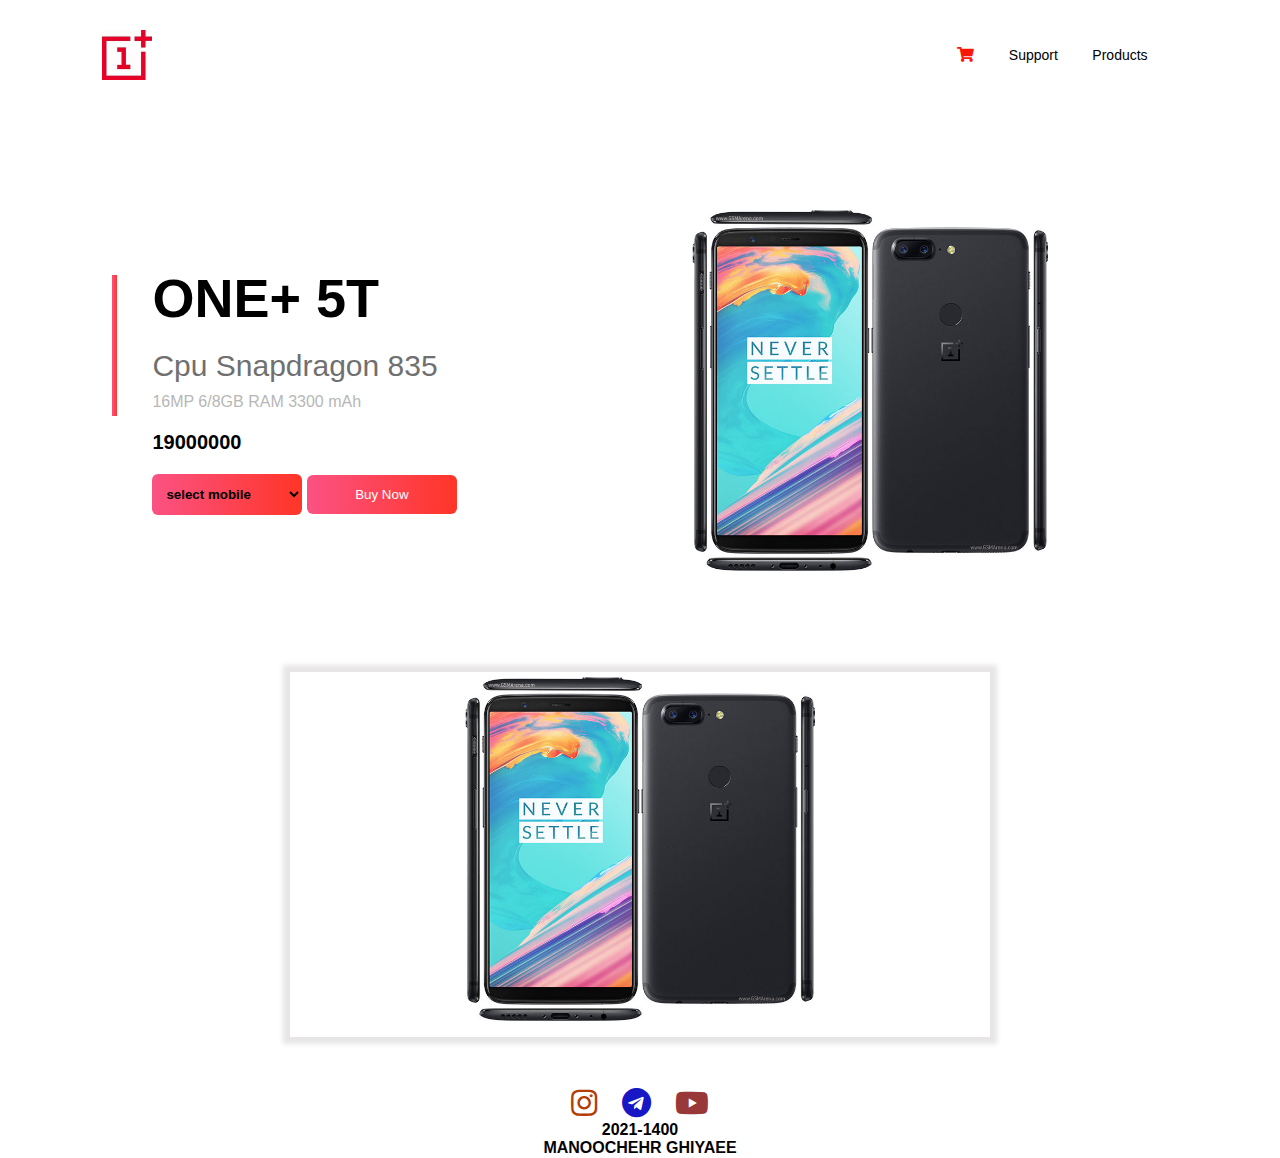
<file: index.html>
<!DOCTYPE html>
<html lang="en">

<head>
    <meta charset="UTF-8">
    <meta http-equiv="X-UA-Compatible" content="IE=edge">
    <meta name="viewport" content="width=device-width, initial-scale=1.0">
    <title>Mobile One+</title>
    <link rel="stylesheet" href="style.css">
    <!-- <link rel="stylesheet" href="https://cdnjs.cloudflare.com/ajax/libs/font-awesome/4.7.0/css/font-awesome.min.css"> -->
    <link rel="stylesheet" href="https://cdnjs.cloudflare.com/ajax/libs/font-awesome/5.11.2/css/all.css" />
</head>

<body>
    <div class="container">
        <div class="navbar">

            <img src="./imag/one+++.jpg" alt="" class="logo">
            <nav>
                <ul id="list">
                    <li><a href="" ></a><i id="by" class="fas fa-shopping-cart"> </i></a></li>
                    <!-- <li id="bkli"><a href="#" id="by">0</a></li> -->
                    <li><a href="#">Support</a></li>
                    <li><a href="#" id="menuli">Products</a>
                        <ul id="listsub">
                            <!-- <li>One+ 6</li>
                            <li>One+ 6T</li>
                            <li>One+ 7</li>
                            <li>One+ 7T</li> -->
                            <li><a href="./product.html">One+ 8</a></li>
                        </ul>
                    </li>
                </ul>
            </nav>
            <a href="#" id="menu"><i class="fa fa-bars"></i></a>
        </div>
        <div class="row">
            <div class="col-1">
                <h2>ONE+ 5T</h2>
                <h3>Cpu Snapdragon 835</h3>
                <p>16MP 6/8GB RAM 3300 mAh</p>
                <h4>19000000</h4>
                <select name="" id="optional">
                    <option value="">select mobile</option>
                    <option value="one+5T">one+5t</option>
                    <option value="one+6">one+6</option>
                </select>
                <button type="button" id="bton">Buy Now </button>
               <p id="check"></p>
            </div>
            <div class="col-2">
                <img src="./imag/one1.jpg" alt="" class="imgs">
                <div class="box"></div>
            </div>

        </div>
        <div class="slider">
            <div class="sliders">

                <img class="active" src="./imag/one1.jpg" alt="">
                <img src="./imag/one2.jpg" alt="">
                <img src="./imag/one3.jpg" alt="">
                <img src="./imag/one4.jpg" alt="">
                <img src="./imag/one5.jpg" alt="">
            </div>


        </div>
        <footer>
            <div class="socialls">
                <div><a href=""><i class="fab fa-instagram" style="color:rgb(180, 60, 5)"></i></a>
                    <a href=""><i class="fab fa-telegram" style="color:rgb(23, 23, 197)"></i></a>
                    <a href=""><i class="fab fa-youtube" style="color:rgb(153, 56, 56)"></i></a></div>
                <div>
                    <span id="buttom">2021-1400</span>
                    <p id="colorname">MANOOCHEHR GHIYAEE</p>
                </div>
            </div>

        </footer>
    </div>
    <div class="buying">
           <div id="flx">
               <div id="mid-1">
               <div class="left"><img src="./imag/one1.jpg" alt=""></div>
               <div class="mid">
               <div><span id="product">0</span></div>
               <div><span id="cont">0</span></div>
               <div><span id="price">0</span></div>
               <div><span id="sum">0</span></div>
               <div class="btns">
                <div ><span class="subtract">-</span></div>
                <div><span>x</span></div>
               </div>
               </div> 
             </div>

             <div id="mid-2">
                <div class="left"><img src="./imag/one2.jpg" alt=""></div>
                <div class="mid">
                <div><span id="product1">0</span></div>
                <div><span id="cont1">0</span></div>
                <div><span id="price1">0</span></div>
                <div><span id="sum1">0</span></div>
                <div class="btns">
                 <div ><span class="subtract">-</span></div>
                 <div><span>x</span></div>
                </div>
                </div> 
              </div>



            <div class="right">
            <div><h3>سبد خرید شما</h3></div>
             <div><span id="total">0</span></div>
            <div><button>buying</button></div>
            <div id="exit"><button>cancel</button></div>
        </div>
    </div>
    </div>
        <script src="./app.js"> </script>
</body>

</html>
</file>
<file: style.css>
* {
  margin: 0;
  padding: 0;
  font-family: sans-serif;
}
.container {
  width: 100%;
  height: 100vh;
  padding: 0 8%;
  /* overflow: hidden; */
  box-sizing: border-box;
}
.navbar {
  width: 100%;
  display: flex;
  align-items: center;
}
.logo {
  width: 50px;
  cursor: pointer;
  margin: 30px 0;
}
#menu {
  width: 25px;
  cursor: pointer;
  font-size: 35px;
  display: none;
  color: #fb5283;
}
nav {
  flex: 1;
  text-align: right;
}
nav ul li {
  list-style: none;
  display: inline-block;
  margin-right: 30px;
}
nav ul li a {
  text-decoration: none;
  color: #000;
  font-size: 14px;
}
nav ul li a:hover {
  color: #080206;
}
nav ul ul {
  margin-top: 73px;
  box-shadow: 0px 1px 3px 0px #352a2a;
  position: absolute;
  top: -5px;
  right: 130px;
  border: none;
  background: linear-gradient(to right, #fb5283, #ff3527);
  display: none;
}
nav ul ul li {
  cursor: pointer;
  padding: 7px;
  color: whitesmoke;
}
#by {
  cursor: pointer;
}
#listsub {
  display: none;
}
.row {
  display: flex;
  justify-content: space-between;
  align-items: center;
  margin: 100px 0;
}
.col-1 {
  flex-basis: 40%;
  position: relative;
  margin-left: 50px;
}
.col-1 h2 {
  font-size: 54px;
}
.col-1 h3 {
  font-size: 30px;
  color: #707070;
  font-weight: 100;
  margin: 20px 0 10px;
}
.col-1 p {
  font-size: 16px;
  color: #b7b7b7;
  font-family: 100;
}
.col-1 h4 {
  margin: 20px 0;
  font-size: 20px;
}
button,
#optional,
#check {
  width: 150px;
  border: 0;
  padding: 12px 10px;
  outline: none;
  color: #fff;
  background: linear-gradient(to right, #fb5283, #ff3527);
  border-radius: 6px;
  cursor: pointer;
}
#optional {
  color: #000;
  font-weight: bold;
}
#check {
  margin-top: 5px;
  font-weight: bold;

  color: #000;
  display: none;
}

#bkli {
  width: 20px;
  height: 20px;
  background: #fff;
  box-shadow: 0 0 3px 2px #dad6d6;
  border-radius: 50px;
  text-align: center;
}
#by {
  color: #fa1808;
  font-weight: bold;
  font-size: 15px;
}
.col-1::after {
  content: "";
  width: 5px;
  height: 57%;
  background: linear-gradient(to right, #fb5283, #ff3527);
  position: absolute;
  left: -40px;
  top: 8px;
}

.col-2 {
  position: relative;
  flex-basis: 60%;
  display: flex;
  align-items: center;
  justify-content: center;
}

.col-2 .imgs {
  width: 58%;
}

.socialls {
  text-align: center;
}
.socialls a {
  padding: 10px;
  font-size: 30px;
}
.slider {
  position: relative;
}
.sliders {
  width: 700px;
  height: 355px;
  margin: 0 auto;
  margin-bottom: 50px;
  padding-bottom: 10px;
  box-shadow: 0px 0px 5px 7px #e7e5e5;
  display: flex;
  justify-content: center;
}

.sliders img {
  width: 50%;
  padding: 5px 0;
}
.sliders img {
  display: none;
}
.slider #left,
#right {
  color: rgb(177, 22, 45);
  font-size: 40px;
  opacity: 0.7;
}
.slider #left {
  position: absolute;
  left: 300px;
  top: 50%;
}
.slider #right {
  position: absolute;
  right: 300px;
  top: 50%;
}
.sliders .active {
  display: block;
  animation-name: fadein;
  animation-duration: 2s;
}
#buttom {
  align-items: center;
  padding: 20px;
  font-family: sans-serif;
  font-weight: bold;
}
#colorname {
  font-weight: bold;
  color: #050404;
}

.buying #flx {
  display: flex;
  justify-content: space-around;
  text-align: center;
}
.buying div {
}
.buying {
  position: absolute;
  width: 1000px;
  height: 300px;
  background: rgb(250, 250, 250);
  top: 100px;
  left: 10%;
  display: none;
  box-shadow: 0px 0px 5px 7px #e7e5e5;
  margin-top: 20px;
}
.left {
  display: flex;
  justify-content: center;
  align-items: center;
  margin-top: 30px;
}
.left img {
  width: 100px;
  height: 100px;
}
.mid {
  /* display: flex;
  justify-content: center; */
  /* align-items: center; */
  /* flex-direction: column; */
  font-weight: bold;
}
.mid div {
  padding: 5px;
  font-weight: bold;
}
.mid .btns {
  display: flex;
  justify-content: center;
  padding: 10px 10px;
}
#mi-1,
#mid-2 {
  display: flex;
  flex-direction: column;
  justify-content: center;
}
.right {
  display: flex;
  justify-content: center;
  align-items: center;
  flex-direction: column;
}
.right div {
  padding: 10px;
}
.btns span {
  border: 1px solid #e7e3e3;
  padding: 0 20px;
  border-radius: 5px;
  cursor: pointer;
  background: linear-gradient(#c58da1, #eb5959);
  color: #e7e3e3;
}
#mid-1 {
  display: none;
}
#mid-2 {
  display: none;
}
#by {
  /* font-size: 20px; */
}
@media only screen and (max-width: 700px) {
  nav ul {
    width: 100%;
    /* height: 100vh; */
    background: linear-gradient(#f5b5cb, #eb5959);
    position: absolute;
    top: 76px;
    right: 0;
    z-index: 2;
    overflow: hidden;
    animation-name: fadein;
    animation-duration: 1s;
    display: none;
  }

  nav ul li {
    display: block;
    margin-top: 8px;
    margin-bottom: 8px;
  }
  #bkli {
    display: inline-block;
  }
  nav ul li a {
    color: #fff;
  }
  #menu {
    display: block;
  }
  .row {
    flex-direction: column-reverse;
    margin: 50px 0;
  }
  .col-2 {
    flex-basis: 100%;
    margin-bottom: 50px;
  }
  nav ul ul {
    width: 100%;
    margin-top: 73px;
    box-shadow: 0px 1px 3px 0px #352a2a;
    position: absolute;
    top: -20px;
    right: 0px;
    border: none;
    background: linear-gradient(to right, #fb5283, #ff3527);
    animation-name: fadein;
    animation-duration: 1s;
  }
  nav ul ul li {
    text-align: center;
  }
  .sliders {
    width: 250px;
    height: 150px;
    margin: 0 auto;
    margin-bottom: 50px;
    padding-bottom: 10px;
    box-shadow: 0px 0px 5px 7px #e7e5e5;
    display: flex;
    justify-content: center;
  }
  .slider #left {
    position: absolute;
    left: 50px;
    top: 40%;
  }
  .slider #right {
    position: absolute;
    right: 50px;
    top: 40%;
  }
  .buying {
    display: grid;
    grid-template-columns: repeat(6, 1fr);
    grid-template-rows: 50px 50px;
    position: absolute;
    width: 400px;
    height: 280px;
    background: rgb(255, 252, 253);
    top: 100px;
    left: 10%;
    display: none;
    box-shadow: 0px 0px 5px 7px #e7e5e5;
  }
  .buying {
  }
  .mid div {
    padding: 0;
  }
  #mid-1 {
    grid-column: 1/3;
  }
  #mid-2 {
    grid-column: 3/6;
  }
  .right {
    grid-column: 1/6;
  }
  .left img {
    width: 80px;
    height: 80px;
  }
}
@keyframes fadein {
  from {
    opacity: 0;
  }
  to {
    opacity: 1;
  }
}
</file>
